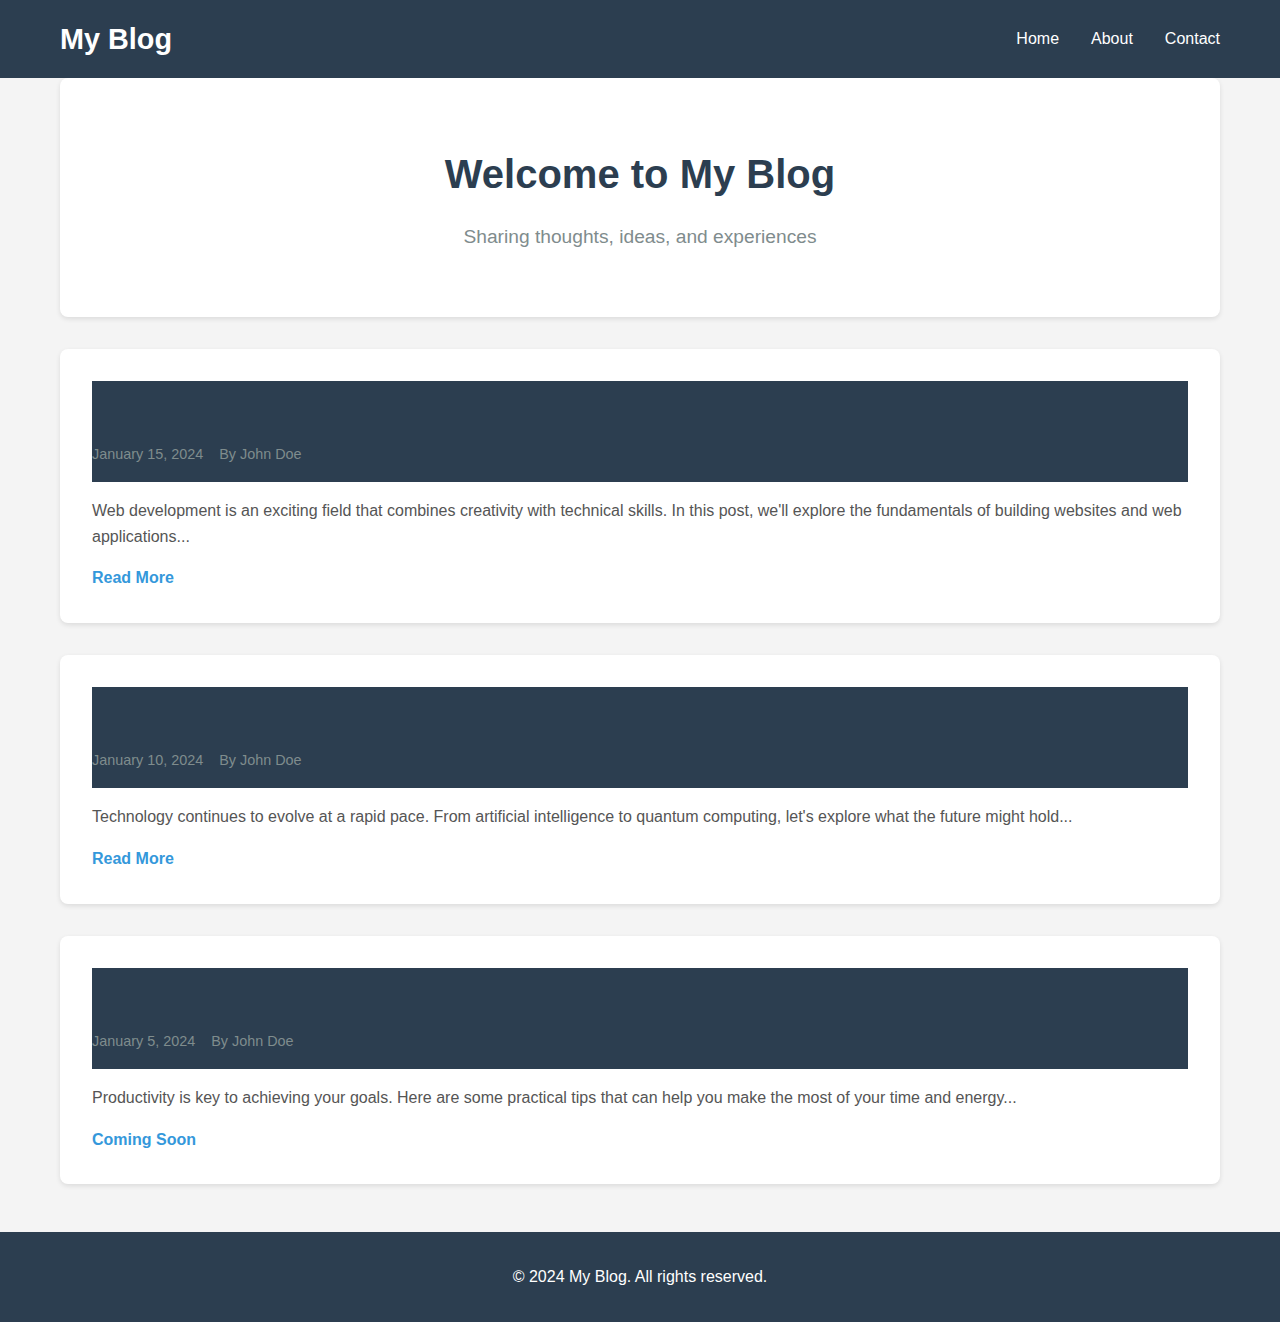
<file: index.html>
<!DOCTYPE html>
<html lang="en">
<head>
    <meta charset="UTF-8">
    <meta name="viewport" content="width=device-width, initial-scale=1.0">
    <title>My Blog</title>
    <link rel="stylesheet" href="styles.css">
</head>
<body>
    <header>
        <nav>
            <div class="nav-container">
                <h1 class="logo">My Blog</h1>
                <ul class="nav-menu">
                    <li><a href="index.html">Home</a></li>
                    <li><a href="#about">About</a></li>
                    <li><a href="#contact">Contact</a></li>
                </ul>
            </div>
        </nav>
    </header>

    <main>
        <div class="container">
            <section class="hero">
                <h2>Welcome to My Blog</h2>
                <p>Sharing thoughts, ideas, and experiences</p>
            </section>

            <section class="blog-posts">
                <article class="post">
                    <header class="post-header">
                        <h3 class="post-title">Getting Started with Web Development</h3>
                        <div class="post-meta">
                            <span class="post-date">January 15, 2024</span>
                            <span class="post-author">By John Doe</span>
                        </div>
                    </header>
                    <div class="post-content">
                        <p>Web development is an exciting field that combines creativity with technical skills. In this post, we'll explore the fundamentals of building websites and web applications...</p>
                        <a href="post1.html" class="read-more">Read More</a>
                    </div>
                </article>

                <article class="post">
                    <header class="post-header">
                        <h3 class="post-title">The Future of Technology</h3>
                        <div class="post-meta">
                            <span class="post-date">January 10, 2024</span>
                            <span class="post-author">By John Doe</span>
                        </div>
                    </header>
                    <div class="post-content">
                        <p>Technology continues to evolve at a rapid pace. From artificial intelligence to quantum computing, let's explore what the future might hold...</p>
                        <a href="post2.html" class="read-more">Read More</a>
                    </div>
                </article>

                <article class="post">
                    <header class="post-header">
                        <h3 class="post-title">Tips for Better Productivity</h3>
                        <div class="post-meta">
                            <span class="post-date">January 5, 2024</span>
                            <span class="post-author">By John Doe</span>
                        </div>
                    </header>
                    <div class="post-content">
                        <p>Productivity is key to achieving your goals. Here are some practical tips that can help you make the most of your time and energy...</p>
                        <span class="read-more">Coming Soon</span>
                    </div>
                </article>
            </section>
        </div>
    </main>

    <footer>
        <div class="container">
            <p>&copy; 2024 My Blog. All rights reserved.</p>
        </div>
    </footer>
</body>
</html>
</file>
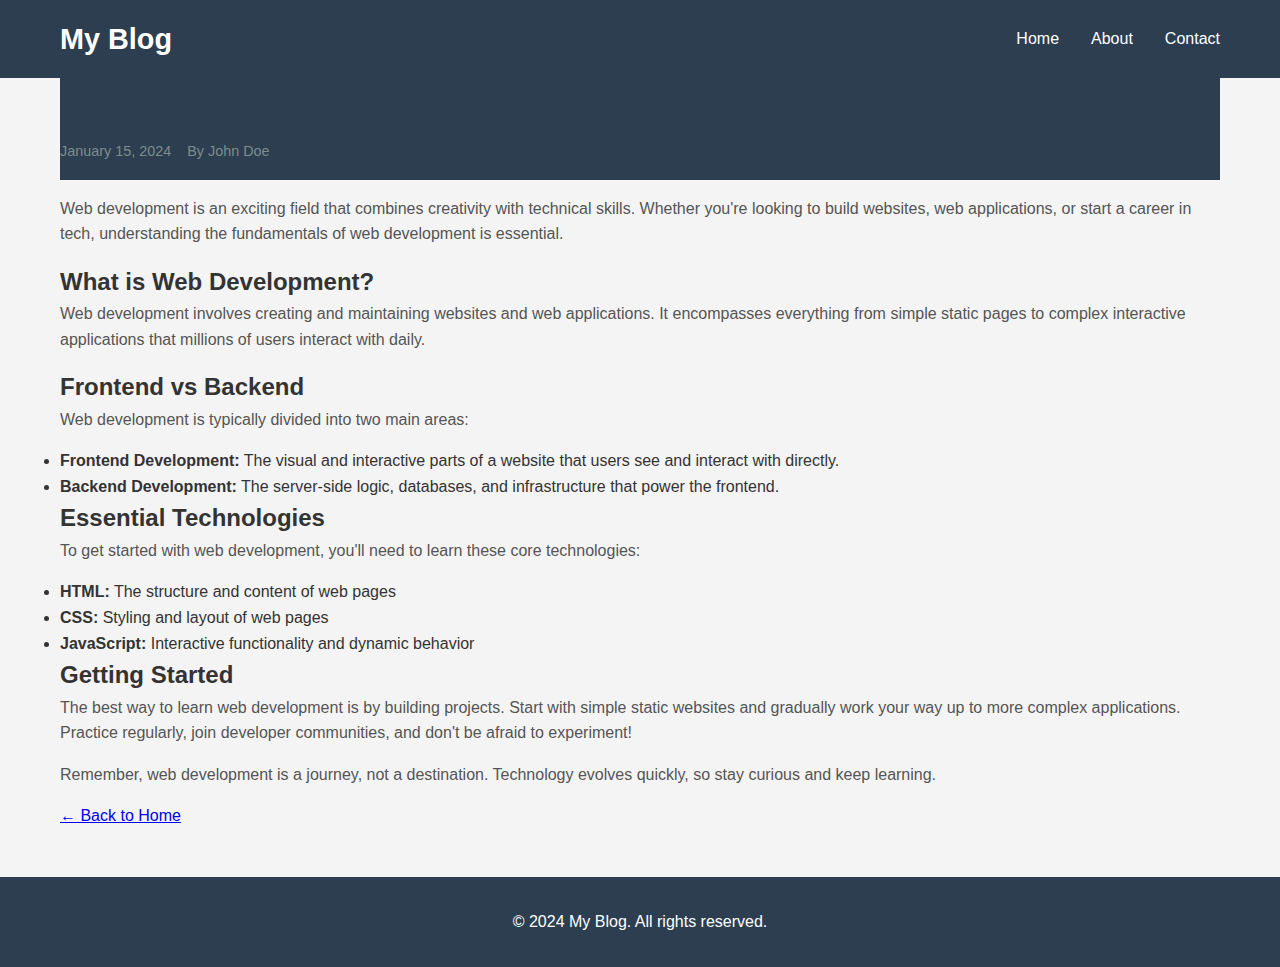
<file: post1.html>
<!DOCTYPE html>
<html lang="en">
<head>
    <meta charset="UTF-8">
    <meta name="viewport" content="width=device-width, initial-scale=1.0">
    <title>Getting Started with Web Development - My Blog</title>
    <link rel="stylesheet" href="styles.css">
</head>
<body>
    <header>
        <nav>
            <div class="nav-container">
                <h1 class="logo">My Blog</h1>
                <ul class="nav-menu">
                    <li><a href="index.html">Home</a></li>
                    <li><a href="#about">About</a></li>
                    <li><a href="#contact">Contact</a></li>
                </ul>
            </div>
        </nav>
    </header>

    <main>
        <div class="container">
            <article class="post-full">
                <header class="post-header">
                    <h1 class="post-title">Getting Started with Web Development</h1>
                    <div class="post-meta">
                        <span class="post-date">January 15, 2024</span>
                        <span class="post-author">By John Doe</span>
                    </div>
                </header>
                <div class="post-content">
                    <p>Web development is an exciting field that combines creativity with technical skills. Whether you're looking to build websites, web applications, or start a career in tech, understanding the fundamentals of web development is essential.</p>
                    
                    <h2>What is Web Development?</h2>
                    <p>Web development involves creating and maintaining websites and web applications. It encompasses everything from simple static pages to complex interactive applications that millions of users interact with daily.</p>
                    
                    <h2>Frontend vs Backend</h2>
                    <p>Web development is typically divided into two main areas:</p>
                    <ul>
                        <li><strong>Frontend Development:</strong> The visual and interactive parts of a website that users see and interact with directly.</li>
                        <li><strong>Backend Development:</strong> The server-side logic, databases, and infrastructure that power the frontend.</li>
                    </ul>
                    
                    <h2>Essential Technologies</h2>
                    <p>To get started with web development, you'll need to learn these core technologies:</p>
                    <ul>
                        <li><strong>HTML:</strong> The structure and content of web pages</li>
                        <li><strong>CSS:</strong> Styling and layout of web pages</li>
                        <li><strong>JavaScript:</strong> Interactive functionality and dynamic behavior</li>
                    </ul>
                    
                    <h2>Getting Started</h2>
                    <p>The best way to learn web development is by building projects. Start with simple static websites and gradually work your way up to more complex applications. Practice regularly, join developer communities, and don't be afraid to experiment!</p>
                    
                    <p>Remember, web development is a journey, not a destination. Technology evolves quickly, so stay curious and keep learning.</p>
                </div>
                <div class="post-navigation">
                    <a href="index.html" class="back-link">← Back to Home</a>
                </div>
            </article>
        </div>
    </main>

    <footer>
        <div class="container">
            <p>&copy; 2024 My Blog. All rights reserved.</p>
        </div>
    </footer>
</body>
</html>
</file>
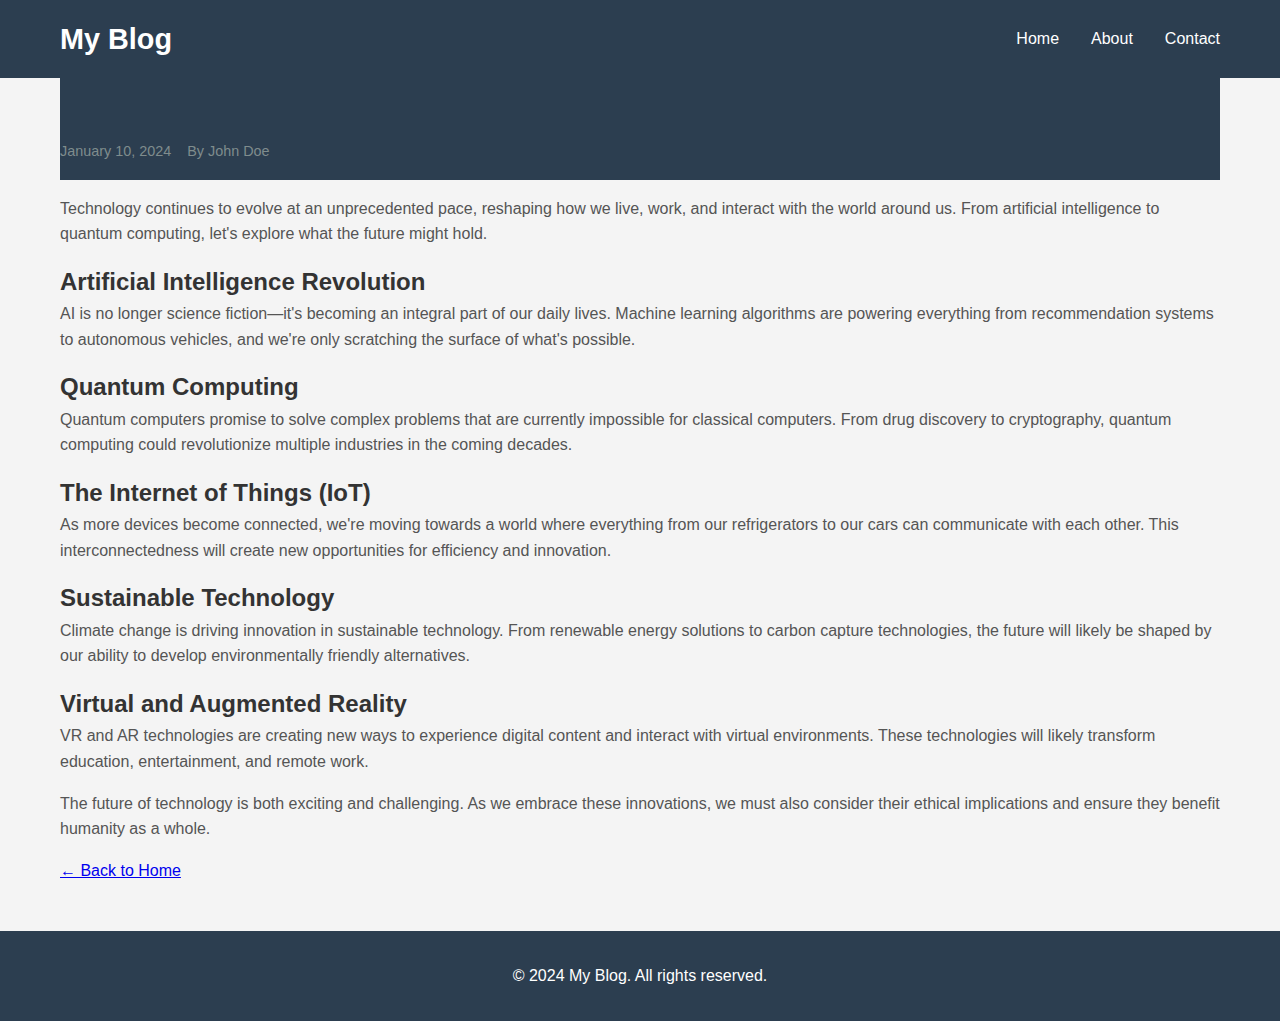
<file: post2.html>
<!DOCTYPE html>
<html lang="en">
<head>
    <meta charset="UTF-8">
    <meta name="viewport" content="width=device-width, initial-scale=1.0">
    <title>The Future of Technology - My Blog</title>
    <link rel="stylesheet" href="styles.css">
</head>
<body>
    <header>
        <nav>
            <div class="nav-container">
                <h1 class="logo">My Blog</h1>
                <ul class="nav-menu">
                    <li><a href="index.html">Home</a></li>
                    <li><a href="#about">About</a></li>
                    <li><a href="#contact">Contact</a></li>
                </ul>
            </div>
        </nav>
    </header>

    <main>
        <div class="container">
            <article class="post-full">
                <header class="post-header">
                    <h1 class="post-title">The Future of Technology</h1>
                    <div class="post-meta">
                        <span class="post-date">January 10, 2024</span>
                        <span class="post-author">By John Doe</span>
                    </div>
                </header>
                <div class="post-content">
                    <p>Technology continues to evolve at an unprecedented pace, reshaping how we live, work, and interact with the world around us. From artificial intelligence to quantum computing, let's explore what the future might hold.</p>
                    
                    <h2>Artificial Intelligence Revolution</h2>
                    <p>AI is no longer science fiction—it's becoming an integral part of our daily lives. Machine learning algorithms are powering everything from recommendation systems to autonomous vehicles, and we're only scratching the surface of what's possible.</p>
                    
                    <h2>Quantum Computing</h2>
                    <p>Quantum computers promise to solve complex problems that are currently impossible for classical computers. From drug discovery to cryptography, quantum computing could revolutionize multiple industries in the coming decades.</p>
                    
                    <h2>The Internet of Things (IoT)</h2>
                    <p>As more devices become connected, we're moving towards a world where everything from our refrigerators to our cars can communicate with each other. This interconnectedness will create new opportunities for efficiency and innovation.</p>
                    
                    <h2>Sustainable Technology</h2>
                    <p>Climate change is driving innovation in sustainable technology. From renewable energy solutions to carbon capture technologies, the future will likely be shaped by our ability to develop environmentally friendly alternatives.</p>
                    
                    <h2>Virtual and Augmented Reality</h2>
                    <p>VR and AR technologies are creating new ways to experience digital content and interact with virtual environments. These technologies will likely transform education, entertainment, and remote work.</p>
                    
                    <p>The future of technology is both exciting and challenging. As we embrace these innovations, we must also consider their ethical implications and ensure they benefit humanity as a whole.</p>
                </div>
                <div class="post-navigation">
                    <a href="index.html" class="back-link">← Back to Home</a>
                </div>
            </article>
        </div>
    </main>

    <footer>
        <div class="container">
            <p>&copy; 2024 My Blog. All rights reserved.</p>
        </div>
    </footer>
</body>
</html>
</file>
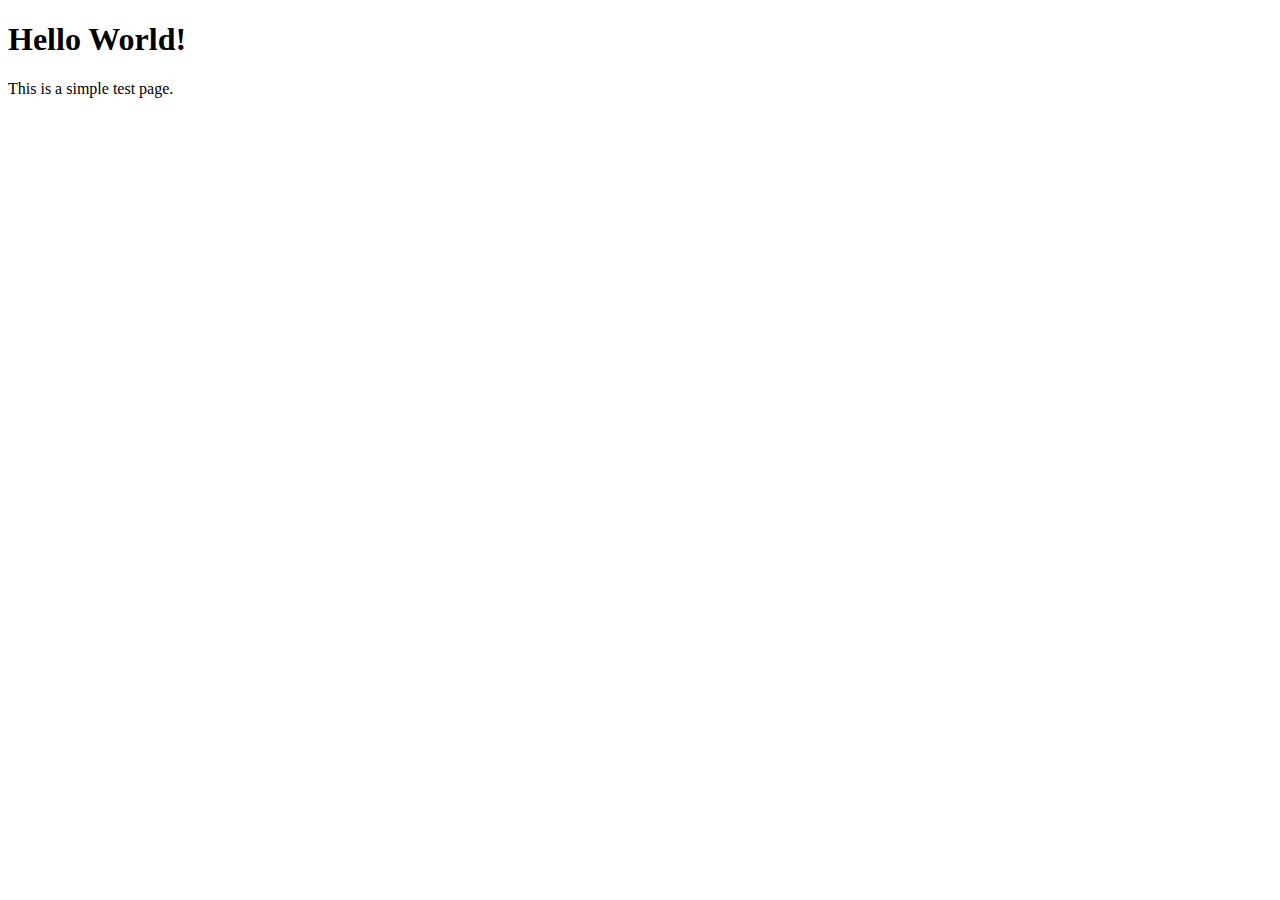
<file: test.html>
<!DOCTYPE html>
<html lang="en">
<head>
    <meta charset="UTF-8">
    <meta name="viewport" content="width=device-width, initial-scale=1.0">
    <title>Test Page</title>
</head>
<body>
    <h1>Hello World!</h1>
    <p>This is a simple test page.</p>
</body>
</html>
</file>
<file: styles.css>
* {
    margin: 0;
    padding: 0;
    box-sizing: border-box;
}

body {
    font-family: 'Arial', sans-serif;
    line-height: 1.6;
    color: #333;
    background-color: #f4f4f4;
}

.container {
    max-width: 1200px;
    margin: 0 auto;
    padding: 0 20px;
}

/* Header and Navigation */
header {
    background-color: #2c3e50;
    color: white;
    padding: 1rem 0;
    position: sticky;
    top: 0;
    z-index: 100;
}

.nav-container {
    max-width: 1200px;
    margin: 0 auto;
    padding: 0 20px;
    display: flex;
    justify-content: space-between;
    align-items: center;
}

.logo {
    font-size: 1.8rem;
    font-weight: bold;
}

.nav-menu {
    display: flex;
    list-style: none;
    gap: 2rem;
}

.nav-menu a {
    color: white;
    text-decoration: none;
    transition: color 0.3s ease;
}

.nav-menu a:hover {
    color: #3498db;
}

/* Hero Section */
.hero {
    text-align: center;
    padding: 4rem 0;
    background-color: white;
    margin-bottom: 2rem;
    border-radius: 8px;
    box-shadow: 0 2px 5px rgba(0,0,0,0.1);
}

.hero h2 {
    font-size: 2.5rem;
    color: #2c3e50;
    margin-bottom: 1rem;
}

.hero p {
    font-size: 1.2rem;
    color: #7f8c8d;
}

/* Blog Posts */
.blog-posts {
    display: grid;
    gap: 2rem;
    margin-bottom: 3rem;
}

.post {
    background-color: white;
    padding: 2rem;
    border-radius: 8px;
    box-shadow: 0 2px 5px rgba(0,0,0,0.1);
    transition: transform 0.3s ease;
}

.post:hover {
    transform: translateY(-5px);
}

.post-header {
    margin-bottom: 1rem;
}

.post-title {
    font-size: 1.5rem;
    color: #2c3e50;
    margin-bottom: 0.5rem;
}

.post-title:hover {
    color: #3498db;
}

.post-meta {
    display: flex;
    gap: 1rem;
    font-size: 0.9rem;
    color: #7f8c8d;
}

.post-content p {
    margin-bottom: 1rem;
    color: #555;
}

.read-more {
    color: #3498db;
    text-decoration: none;
    font-weight: bold;
    transition: color 0.3s ease;
}

.read-more:hover {
    color: #2980b9;
}

/* Footer */
footer {
    background-color: #2c3e50;
    color: white;
    text-align: center;
    padding: 2rem 0;
    margin-top: 3rem;
}

/* Responsive Design */
@media (max-width: 768px) {
    .nav-container {
        flex-direction: column;
        gap: 1rem;
    }
    
    .nav-menu {
        gap: 1rem;
    }
    
    .hero h2 {
        font-size: 2rem;
    }
    
    .hero p {
        font-size: 1rem;
    }
    
    .post {
        padding: 1.5rem;
    }
    
    .post-meta {
        flex-direction: column;
        gap: 0.5rem;
    }
}

@media (max-width: 480px) {
    .container {
        padding: 0 15px;
    }
    
    .hero {
        padding: 2rem 0;
    }
    
    .hero h2 {
        font-size: 1.8rem;
    }
    
    .post {
        padding: 1rem;
    }
    
    .post-title {
        font-size: 1.3rem;
    }
}
</file>
